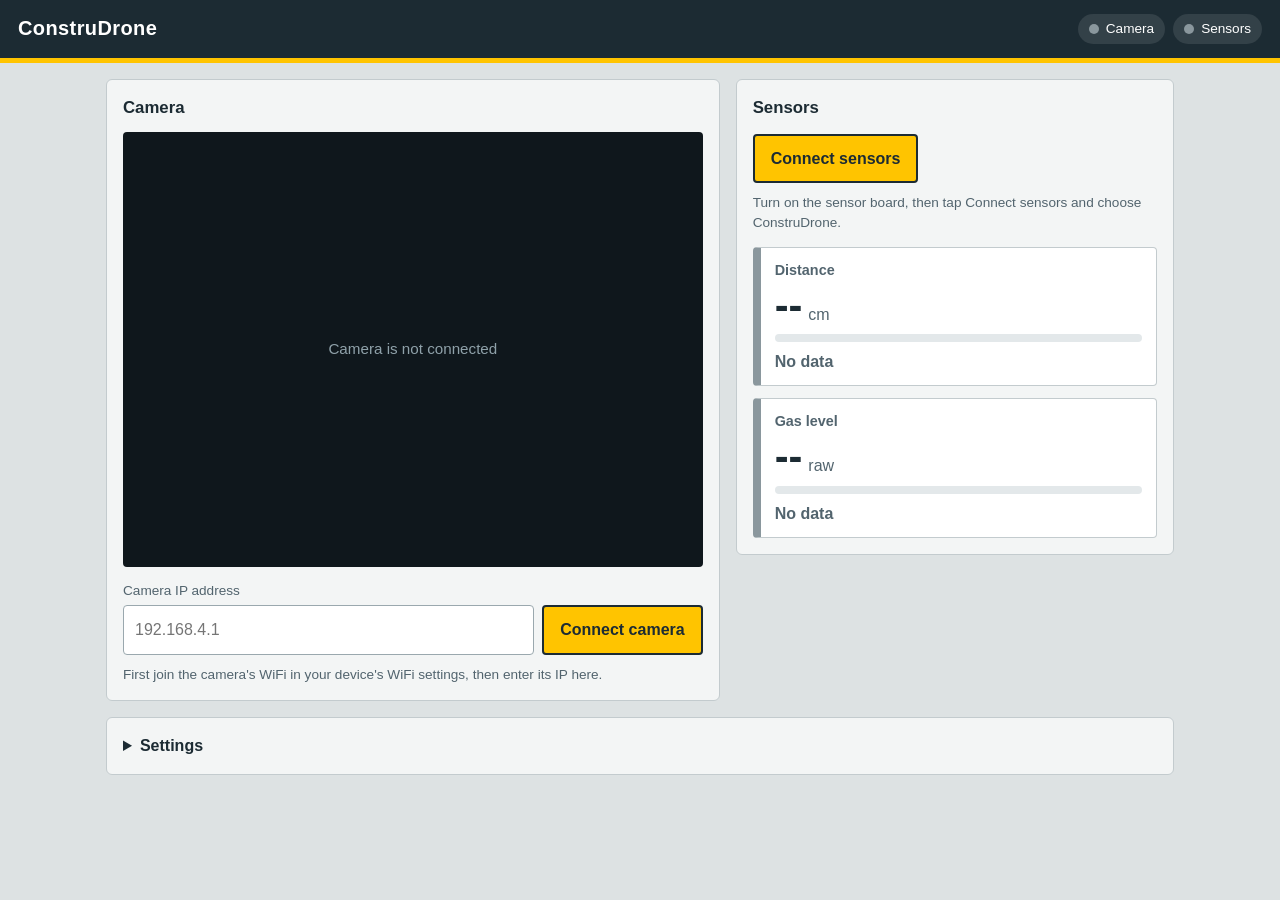
<file: index.html>
<!DOCTYPE html>
<html lang="en">
<head>
  <link rel="manifest" href="/Constru-Drone/manifest.json">
  <meta charset="utf-8">
  <meta name="viewport" content="width=device-width, initial-scale=1">
  <meta name="theme-color" content="#1c2b33">
  <title>ConstruDrone</title>
  <link rel="manifest" href="manifest.json">
  <link rel="icon" href="icons/icon-192.png">
  <link rel="stylesheet" href="style.css">
</head>
<body>
  <header class="top">
    <h1>ConstruDrone</h1>
    <div class="chips">
      <span class="chip" id="camChip" data-state="off"><i></i>Camera</span>
      <span class="chip" id="bleChip" data-state="off"><i></i>Sensors</span>
    </div>
  </header>
 
  <div id="alert" class="alert" role="alert" hidden></div>
 
  <main>
    <section class="panel">
      <h2>Camera</h2>
      <div class="screen">
        <img id="stream" alt="Live camera feed">
        <p id="camEmpty">Camera is not connected</p>
      </div>
      <div class="row">
        <label for="camIp">Camera IP address</label>
        <div class="inline">
          <input id="camIp" type="text" inputmode="decimal" placeholder="192.168.4.1" autocomplete="off">
          <button id="camBtn" class="primary" type="button">Connect camera</button>
        </div>
      </div>
      <p class="hint" id="camMsg">First join the camera's WiFi in your device's WiFi settings, then enter its IP here.</p>
    </section>
 
    <section class="panel">
      <h2>Sensors</h2>
      <div class="row">
        <button id="bleBtn" class="primary" type="button">Connect sensors</button>
      </div>
      <p class="hint" id="bleMsg">Turn on the sensor board, then tap Connect sensors and choose ConstruDrone.</p>
 
      <div class="cards">
        <article class="card" id="distCard" data-state="none">
          <h3>Distance</h3>
          <p class="value"><span id="distVal">--</span><small>cm</small></p>
          <div class="bar"><div id="distBar"></div></div>
          <p class="status" id="distStatus">No data</p>
        </article>
        <article class="card" id="gasCard" data-state="none">
          <h3>Gas level</h3>
          <p class="value"><span id="gasVal">--</span><small>raw</small></p>
          <div class="bar"><div id="gasBar"></div></div>
          <p class="status" id="gasStatus">No data</p>
        </article>
      </div>
    </section>
 
    <details class="panel settings">
      <summary>Settings</summary>
      <div class="grid">
        <label>Camera stream port
          <input id="camPort" type="number" min="1" max="65535" value="81">
        </label>
        <label>Distance warning (cm)
          <input id="distWarn" type="number" min="1" value="50">
        </label>
        <label>Distance danger (cm)
          <input id="distDanger" type="number" min="1" value="20">
        </label>
        <label>Gas warning (raw)
          <input id="gasWarn" type="number" min="1" value="1200">
        </label>
        <label>Gas danger (raw)
          <input id="gasDanger" type="number" min="1" value="2000">
        </label>
      </div>
      <p class="hint">Distance alerts when closer than the limit. Gas alerts when higher than the limit. Changes save automatically.</p>
    </details>
  </main>
 
  <script src="app.js"></script>
</body>
</html>
</file>
<file: style.css>
:root {
    --ink: #1c2b33;
    --ink-soft: #52646e;
    --ground: #dde2e3;
    --panel: #f3f5f5;
    --line: #c3cbce;
    --hazard: #ffc400;
    --ok: #1f8f4e;
    --warn: #c77a00;
    --danger: #c62828;
    --idle: #8a979d;
    --screen: #0f171c;
    --font: Bahnschrift, "Segoe UI", Roboto, "Helvetica Neue", Arial, sans-serif;
  }
   
  * { box-sizing: border-box; }
   
  html { -webkit-text-size-adjust: 100%; }
   
  body {
    margin: 0;
    background: var(--ground);
    color: var(--ink);
    font-family: var(--font);
    line-height: 1.45;
  }
   
  .top {
    display: flex;
    flex-wrap: wrap;
    align-items: center;
    justify-content: space-between;
    gap: 10px;
    padding: 14px 18px;
    background: var(--ink);
    color: #fff;
    border-bottom: 5px solid var(--hazard);
  }
  .top h1 { margin: 0; font-size: 1.25rem; font-weight: 700; letter-spacing: .02em; }
   
  .chips { display: flex; gap: 8px; }
  .chip {
    display: inline-flex; align-items: center; gap: 7px;
    padding: 5px 11px; border-radius: 99px;
    background: rgba(255,255,255,.1);
    font-size: .85rem;
  }
  .chip i { width: 10px; height: 10px; border-radius: 50%; background: var(--idle); }
  .chip[data-state="connecting"] i { background: var(--hazard); }
  .chip[data-state="on"] i { background: #3ddc84; }
  .chip[data-state="error"] i { background: #ff5252; }
   
  .alert {
    margin: 0; padding: 12px 18px;
    font-weight: 700; color: #fff;
    background: repeating-linear-gradient(-45deg, var(--danger) 0 14px, #a81e1e 14px 28px);
  }
  .alert[data-level="warn"] {
    background: repeating-linear-gradient(-45deg, var(--hazard) 0 14px, #e6b000 14px 28px);
    color: var(--ink);
  }
   
  main {
    display: grid;
    gap: 16px;
    padding: 16px;
    max-width: 1100px;
    margin: 0 auto;
  }
  @media (min-width: 860px) {
    main { grid-template-columns: 1.4fr 1fr; align-items: start; }
    .settings { grid-column: 1 / -1; }
  }
   
  .panel {
    background: var(--panel);
    border: 1px solid var(--line);
    border-radius: 6px;
    padding: 16px;
  }
  .panel h2 { margin: 0 0 12px; font-size: 1.05rem; }
   
  .screen {
    position: relative;
    aspect-ratio: 4 / 3;
    background: var(--screen);
    border-radius: 4px;
    overflow: hidden;
    display: grid; place-items: center;
  }
  .screen img { position: absolute; inset: 0; width: 100%; height: 100%; object-fit: contain; display: none; }
  .screen.live img { display: block; }
  .screen.live #camEmpty { display: none; }
  #camEmpty { margin: 0; color: #8fa1a9; font-size: .95rem; padding: 0 16px; text-align: center; }
   
  .row { margin-top: 14px; }
  .row label, .grid label { display: block; font-size: .85rem; color: var(--ink-soft); margin-bottom: 5px; }
  .inline { display: flex; gap: 8px; flex-wrap: wrap; }
  .inline input { flex: 1 1 140px; }
   
  input {
    width: 100%;
    font: inherit; color: var(--ink);
    padding: 10px 11px;
    border: 1px solid #9aa8ae; border-radius: 4px; background: #fff;
  }
   
  button {
    font: inherit; font-weight: 700; cursor: pointer;
    padding: 11px 16px; border-radius: 4px;
    border: 2px solid var(--ink); background: transparent; color: var(--ink);
  }
  button.primary { background: var(--hazard); }
  button.primary.active { background: var(--ink); color: #fff; }
  button:disabled { opacity: .55; cursor: wait; }
   
  :focus-visible { outline: 3px solid #1a73e8; outline-offset: 2px; }
   
  .hint { margin: 10px 0 0; font-size: .85rem; color: var(--ink-soft); }
  .hint.error { color: var(--danger); font-weight: 600; }
   
  .cards { display: grid; gap: 12px; margin-top: 14px; }
  .card {
    background: #fff;
    border: 1px solid var(--line);
    border-left: 8px solid var(--idle);
    border-radius: 4px;
    padding: 12px 14px;
  }
  .card h3 { margin: 0; font-size: .9rem; color: var(--ink-soft); font-weight: 600; }
  .value { margin: 2px 0 6px; font-size: 2.6rem; font-weight: 700; line-height: 1.1; font-variant-numeric: tabular-nums; }
  .value small { font-size: 1rem; font-weight: 400; color: var(--ink-soft); margin-left: 6px; }
  .bar { height: 8px; background: #e3e8ea; border-radius: 4px; overflow: hidden; }
  .bar div { height: 100%; width: 0; background: var(--idle); transition: width .3s; }
  .status { margin: 8px 0 0; font-weight: 700; color: var(--ink-soft); }
   
  .card[data-state="ok"] { border-left-color: var(--ok); }
  .card[data-state="ok"] .bar div { background: var(--ok); }
  .card[data-state="ok"] .status { color: var(--ok); }
  .card[data-state="warn"] { border-left-color: var(--warn); }
  .card[data-state="warn"] .bar div { background: var(--warn); }
  .card[data-state="warn"] .status { color: var(--warn); }
  .card[data-state="danger"] { border-left-color: var(--danger); }
  .card[data-state="danger"] .bar div { background: var(--danger); }
  .card[data-state="danger"] .status { color: var(--danger); }
   
  .settings summary { cursor: pointer; font-weight: 700; }
  .grid { display: grid; grid-template-columns: repeat(auto-fit, minmax(170px, 1fr)); gap: 12px; margin-top: 14px; }
   
  @media (prefers-reduced-motion: reduce) {
    .bar div { transition: none; }
  }
</file>
